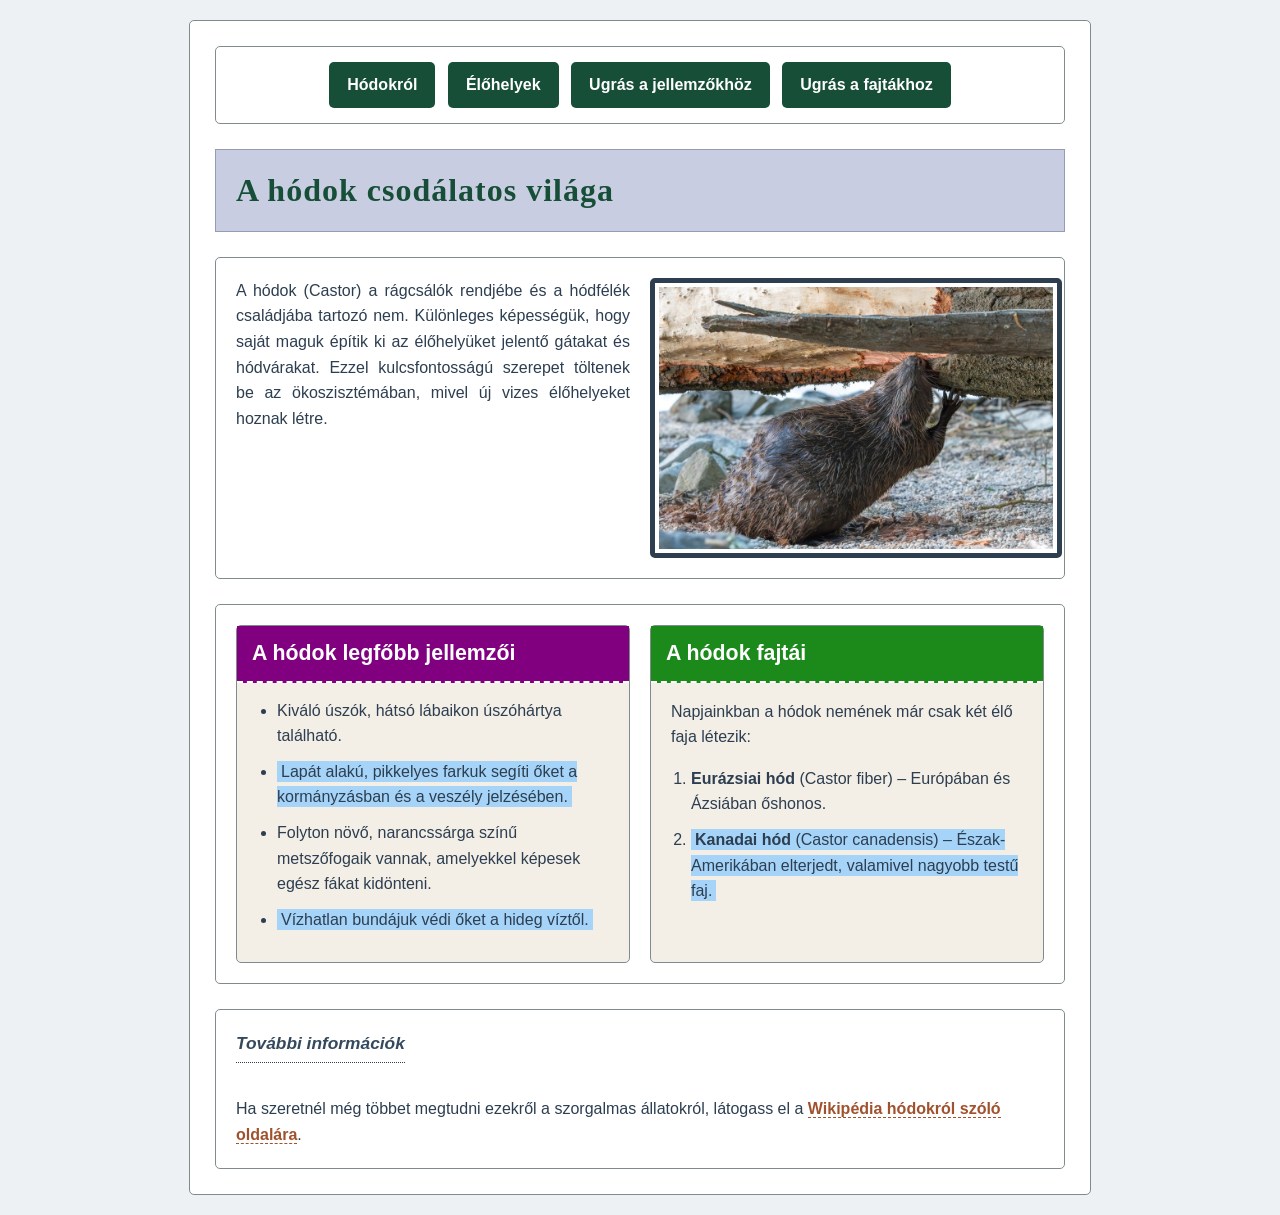
<file: index.html>
<!doctype html>
<html lang="hu">
  <head>
    <meta charset="UTF-8" />
    <meta name="viewport" content="700px, initial-scale=1.0" />
    <title>A hódok csodálatos világa</title>
    <link rel="stylesheet" href="style.css" />
  </head>
  <body>
    <div class="oldal-keret">
      <nav class="navigacio">
        <a href="index.html" class="nav-gomb">Hódokról</a>
        <a href="index2.html" class="nav-gomb">Élőhelyek</a>
        <a href="#jellemzok" class="nav-gomb">Ugrás a jellemzőkhöz</a>
        <a href="#fajtak" class="nav-gomb">Ugrás a fajtákhoz</a>
      </nav>

      <header class="focim">
        <h1>A hódok csodálatos világa</h1>
      </header>

      <section class="bevezeto">
        <div class="szoveg-resz">
          <p>
            A hódok (Castor) a rágcsálók rendjébe és a hódfélék családjába
            tartozó nem. Különleges képességük, hogy saját maguk építik ki az
            élőhelyüket jelentő gátakat és hódvárakat. Ezzel kulcsfontosságú
            szerepet töltenek be az ökoszisztémában, mivel új vizes élőhelyeket
            hoznak létre.
          </p>
        </div>
        <div class="kep-resz">
          <img src="hod1.jpeg" alt="Egy hód a vízparton ágat rágcsál" />
        </div>
      </section>

      <div class="ket-oszlop">
        <section id="jellemzok" class="tartalom">
          <div class="fejlec lila-fejlec">
            <h2>A hódok legfőbb jellemzői</h2>
          </div>
          <ul>
            <li>Kiváló úszók, hátsó lábaikon úszóhártya található.</li>
            <li>
              <span class="kek-kiemelt"
                >Lapát alakú, pikkelyes farkuk segíti őket a kormányzásban és a
                veszély jelzésében.</span
              >
            </li>
            <li>
              Folyton növő, narancssárga színű metszőfogaik vannak, amelyekkel
              képesek egész fákat kidönteni.
            </li>
            <li>
              <span class="kek-kiemelt"
                >Vízhatlan bundájuk védi őket a hideg víztől.</span
              >
            </li>
          </ul>
        </section>

        <section id="fajtak" class="tartalom">
          <div class="fejlec zold-fejlec">
            <h2>A hódok fajtái</h2>
          </div>
          <p>Napjainkban a hódok nemének már csak két élő faja létezik:</p>
          <ol>
            <li>
              <strong>Eurázsiai hód</strong> (Castor fiber) – Európában és
              Ázsiában őshonos.
            </li>
            <li>
              <span class="kek-kiemelt"
                ><strong>Kanadai hód</strong> (Castor canadensis) –
                Észak-Amerikában elterjedt, valamivel nagyobb testű faj.</span
              >
            </li>
          </ol>
        </section>
      </div>

      <footer class="lablec">
        <h3>További információk</h3>
        <p>
          Ha szeretnél még többet megtudni ezekről a szorgalmas állatokról,
          látogass el a
          <a
            href="https://hu.wikipedia.org/wiki/H%C3%B3df%C3%A9l%C3%A9k"
            target="_blank"
            class="wiki-link"
            >Wikipédia hódokról szóló oldalára</a
          >.
        </p>
      </footer>
    </div>
  </body>
</html>
</file>
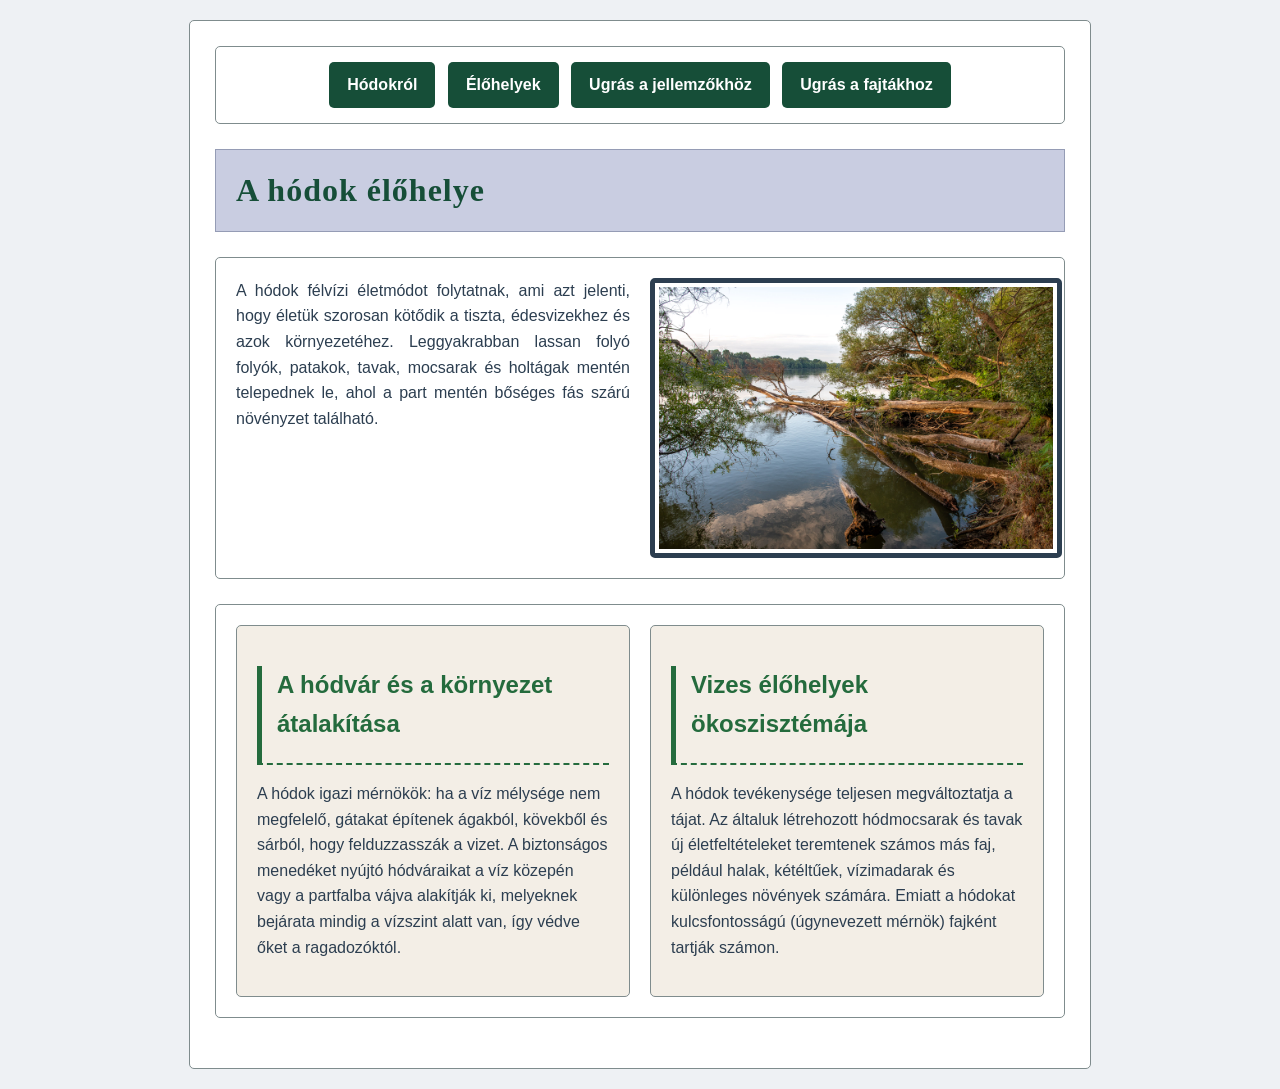
<file: index2.html>
<!doctype html>
<html lang="hu">
  <head>
    <meta charset="UTF-8" />
    <meta name="viewport" content="700px, initial-scale=1.0" />
    <title>A hódok élőhelye</title>
    <link rel="stylesheet" href="style.css" />
  </head>
  <body>
    <div class="oldal-keret">
      <nav class="navigacio">
        <a href="index.html" class="nav-gomb">Hódokról</a>
        <a href="index2.html" class="nav-gomb">Élőhelyek</a>
        <a href="#jellemzok" class="nav-gomb">Ugrás a jellemzőkhöz</a>
        <a href="#fajtak" class="nav-gomb">Ugrás a fajtákhoz</a>
      </nav>

      <header class="focim">
        <h1>A hódok élőhelye</h1>
      </header>

      <section class="bevezeto">
        <div class="szoveg-resz">
          <p>
            A hódok félvízi életmódot folytatnak, ami azt jelenti, hogy életük
            szorosan kötődik a tiszta, édesvizekhez és azok környezetéhez.
            Leggyakrabban lassan folyó folyók, patakok, tavak, mocsarak és
            holtágak mentén telepednek le, ahol a part mentén bőséges fás szárú
            növényzet található.
          </p>
        </div>
        <div class="kep-resz">
          <img src="folyami_odu.jpeg" alt="Folyópart kidőlt fákkal" />
        </div>
      </section>

      <div class="ket-oszlop">
        <section class="tartalom">
          <div class="fejlec2">
            <h2>A hódvár és a környezet átalakítása</h2>
          </div>
          <p>
            A hódok igazi mérnökök: ha a víz mélysége nem megfelelő, gátakat
            építenek ágakból, kövekből és sárból, hogy felduzzasszák a vizet. A
            biztonságos menedéket nyújtó hódváraikat a víz közepén vagy a
            partfalba vájva alakítják ki, melyeknek bejárata mindig a vízszint
            alatt van, így védve őket a ragadozóktól.
          </p>
        </section>

        <section class="tartalom">
          <div class="fejlec2">
            <h2>Vizes élőhelyek ökoszisztémája</h2>
          </div>
          <p>
            A hódok tevékenysége teljesen megváltoztatja a tájat. Az általuk
            létrehozott hódmocsarak és tavak új életfeltételeket teremtenek
            számos más faj, például halak, kétéltűek, vízimadarak és különleges
            növények számára. Emiatt a hódokat kulcsfontosságú (úgynevezett
            mérnök) fajként tartják számon.
          </p>
        </section>
      </div>
    </div>
  </body>
</html>
</file>
<file: style.css>
body {
  background-color: #eef1f4;
  font-family: Arial, sans-serif;
  color: #2c3e50;
  margin: 0;
  padding: 20px;
  font-size: 12pt;
  line-height: 1.6;
}

.oldal-keret {
  max-width: 850px;
  margin: 0 auto;
  background-color: #ffffff;
  border: 1px solid #7f8c8d;
  padding: 25px;
  border-radius: 5px;
}

.navigacio {
  border: 1px solid #7f8c8d;
  padding: 15px;
  text-align: center;
  margin-bottom: 25px;
  background-color: #ffffff;
  border-radius: 5px;
}

.nav-gomb {
  display: inline-block;
  background-color: #164e38;
  color: white;
  padding: 10px 18px;
  margin: 0 4px;
  text-decoration: none;
  font-weight: bold;
  border-radius: 5px;
}

.nav-gomb:hover {
  background-color: #1e6b4c;
}

.focim {
  background-color: #c9cde1;
  border: 1px solid #959cb5;
  padding: 15px 20px;
  margin-bottom: 25px;
}

.focim h1 {
  font-family: Georgia, serif;
  color: #164e38;
  font-size: 24pt;
  margin: 0;
  letter-spacing: 1px;
}

.bevezeto {
  border: 1px solid #7f8c8d;
  padding: 20px;
  gap: 20px;
  align-items: start;
  margin-bottom: 25px;
  display: grid;
  grid-template-columns: 1fr 1fr;
  border-radius: 5px;
}

.szoveg-resz p {
  margin: 0;
  text-align: justify;
}

.kep-resz img {
  width: 100%;
  height: auto;
  border: 5px solid #2c3e50;
  padding: 4px;
  background-color: white;
  display: block;
  border-radius: 5px;
}

.ket-oszlop {
  display: grid;
  grid-template-columns: 1fr 1fr;
  gap: 20px;
  margin-bottom: 25px;
  border: 1px solid #7f8c8d;
  padding: 20px;
  border-radius: 5px;
}

.tartalom {
  border: 1px solid #7f8c8d;
  background-color: #f3eee6;
  padding: 20px;
  border-radius: 5px;
}

.fejlec {
  padding: 10px 15px;
  margin: -20px -20px 15px -20px;
  border-bottom: 2px dashed #ffffff;
}

.fejlec2 {
  color: #246b3d;
  padding-left: 15px;
  border-left: 5px solid #246b3d;
  border-bottom: 2px dashed #246b3d;
}

.fejlec h2 {
  color: white;
  font-size: 16pt;
  margin: 0;
}

.lila-fejlec {
  background-color: #800080;
}

.zold-fejlec {
  background-color: #1b8a1b;
}

ul,
ol {
  padding-left: 20px;
  margin: 0;
}

li {
  margin-bottom: 10px;
}

.kek-kiemelt {
  background-color: #a6d4f8;
  padding: 2px 4px;
}

.lablec {
  border: 1px solid #7f8c8d;
  padding: 20px;
  background-color: #ffffff;
  border-radius: 5px;
}

.lablec h3 {
  margin-top: 0;
  font-size: 13pt;
  font-style: italic;
  color: #34495e;
  border-bottom: 1px dotted #2c3e50;
  padding-bottom: 4px;
  display: inline-block;
}

.lablec p {
  margin-bottom: 0;
}

.wiki-link {
  color: #a0522d;
  text-decoration: none;
  font-weight: bold;
  border-bottom: 1px dashed #a0522d;
}

.wiki-link:hover {
  color: #d2691e;
  border-bottom: 1px solid #d2691e;
  background-color: #fef5e7;
}

@media (max-width: 700px) {
  .navigacio {
    display: grid;
    grid-template-columns: 1fr;
    gap: 20px;
    max-width: 1200px;
    margin: 0 auto;
    padding: 15px;
  }

  .bevezeto {
    grid-template-columns: 1fr;
    gap: 20px;
    max-width: 1200px;
    margin: 0 auto;
    padding: 15px;
  }
  .ket-oszlop {
    grid-template-columns: 1fr;
    gap: 20px;
    max-width: 1200px;
    margin: 0 auto;
    padding: 15px;
  }
}
</file>
